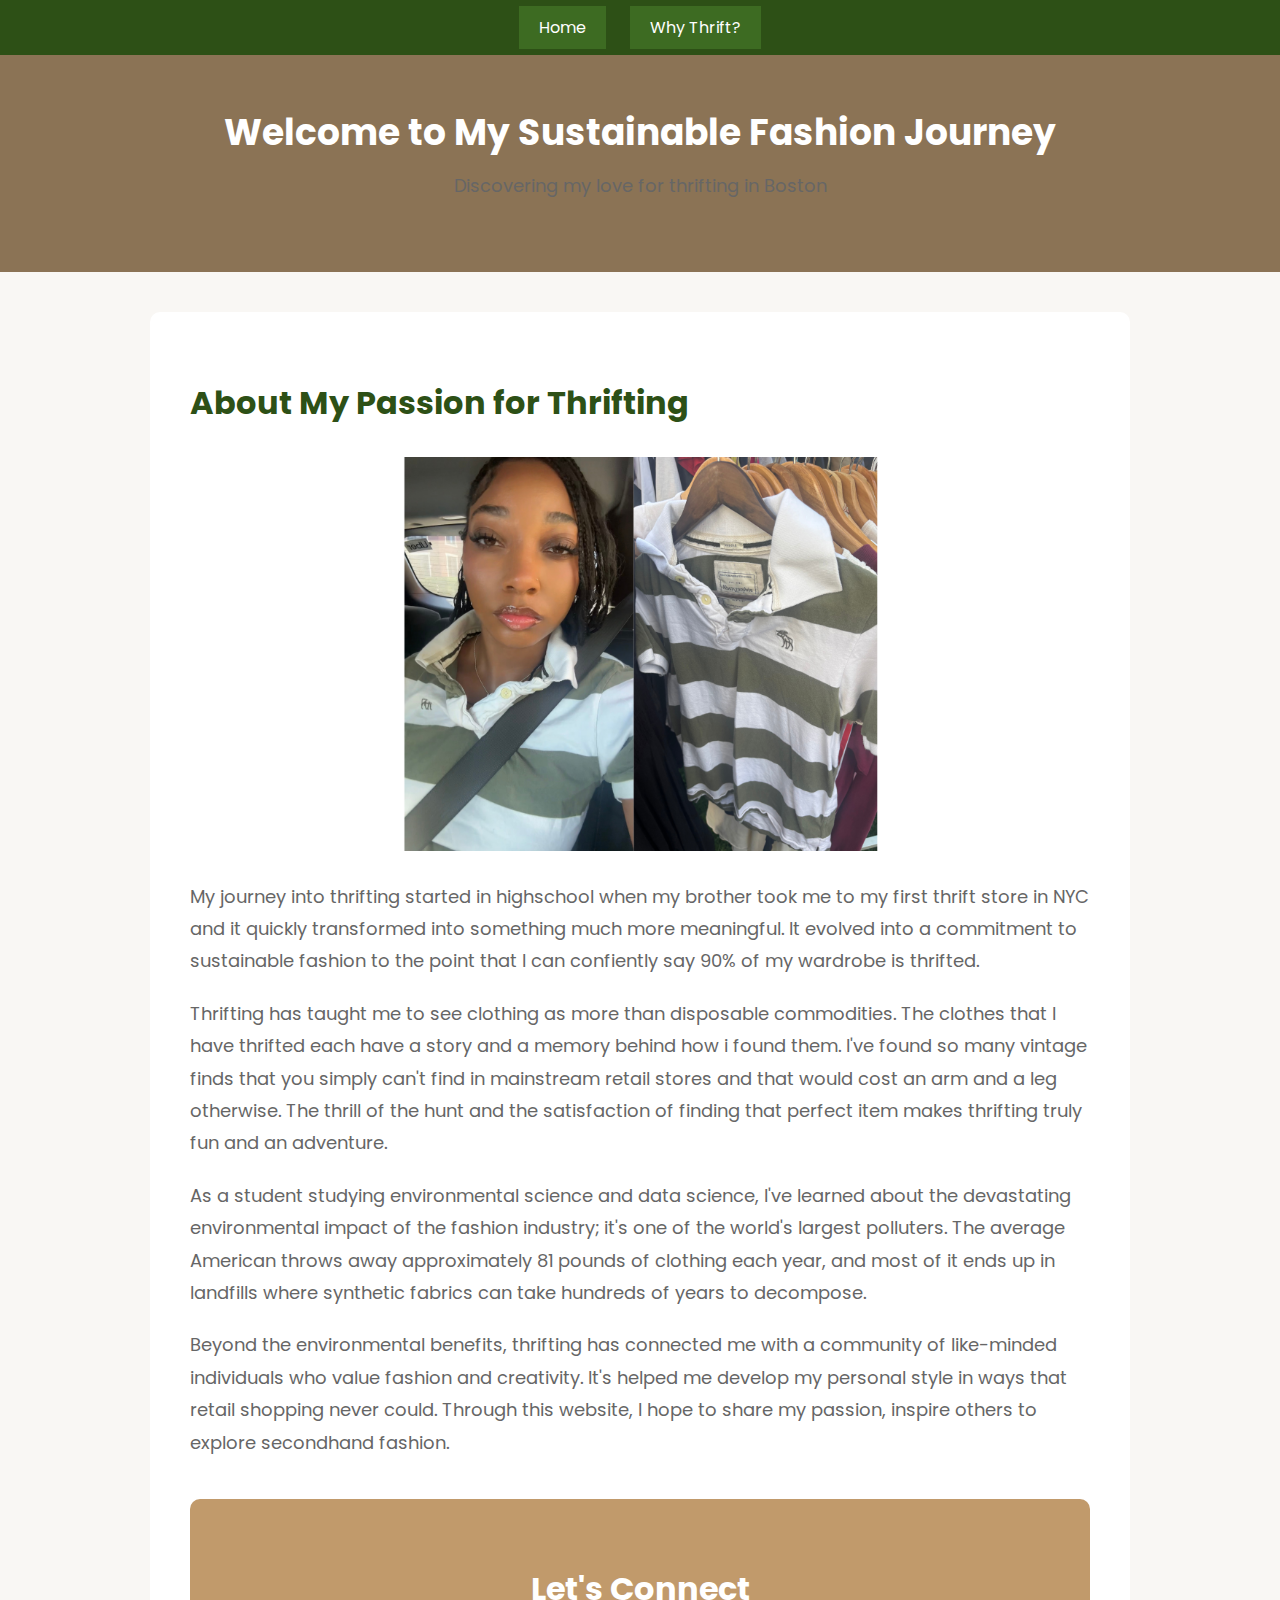
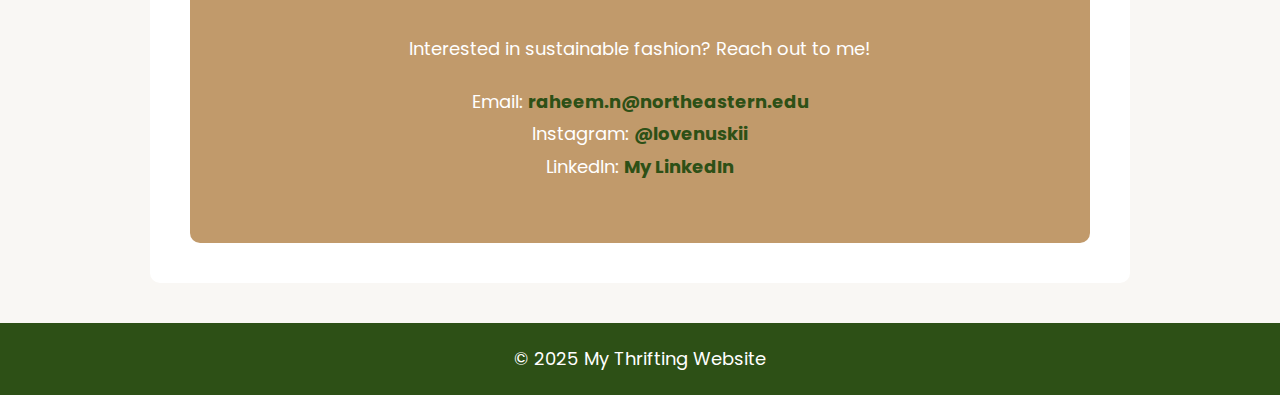
<file: index.html>
<!DOCTYPE html>
<html>
<head>
    <title>My Thrifting Website</title>
    <link rel="stylesheet" href="styles.css">
</head>
<body>
    <nav>
        <a href="index.html">Home</a>
        <a href="why-thrift.html">Why Thrift?</a>
    </nav>

    <header>
        <h1>Welcome to My Sustainable Fashion Journey</h1>
        <p>Discovering my love for thrifting in Boston</p>
    </header>

    <main>
        <h2>About My Passion for Thrifting</h2>
        
        <img src="my-thrift.png" alt="Vintage clothing rack">
        
        <p>
            My journey into thrifting started in highschool when my brother took me to my first thrift store in NYC and it quickly transformed into something much more meaningful. It evolved into a commitment to sustainable fashion to the point that I can confiently say 90% of my wardrobe is thrifted.
        </p>
        
        <p>
            Thrifting has taught me to see clothing as more than disposable commodities. The clothes that I have thrifted each have a story and a memory behind how i found them. I've found so many vintage finds that you simply can't find in mainstream retail stores and that would cost an arm and a leg otherwise. The thrill of the hunt and the satisfaction of finding that perfect item makes thrifting truly fun and an adventure.
        </p>
        
        <p>
            As a student studying environmental science and data science, I've learned about the devastating environmental impact of the fashion industry; it's one of the world's largest polluters. The average American throws away approximately 81 pounds of clothing each year, and most of it ends up in landfills where synthetic fabrics can take hundreds of years to decompose.
        </p>
        
        <p>
            Beyond the environmental benefits, thrifting has connected me with a community of like-minded individuals who value fashion and creativity. It's helped me develop my personal style in ways that retail shopping never could. Through this website, I hope to share my passion, inspire others to explore secondhand fashion.
        </p>

        <section>
            <h2>Let's Connect</h2>
            <p>Interested in sustainable fashion? Reach out to me!</p>
            <p>
                Email: <a href="mailto:raheem.n@northeastern.edu">raheem.n@northeastern.edu</a><br>
                Instagram: <a href="https://instagram.com/lovenuskii">@lovenuskii</a><br>
                LinkedIn: <a href="www.linkedin.com/in/nuri-raheem-a0a656175">My LinkedIn</a>
            </p>
        </section>
    </main>

    <footer>
        <p>© 2025 My Thrifting Website</p>
    </footer>
</body>
</html>
</file>
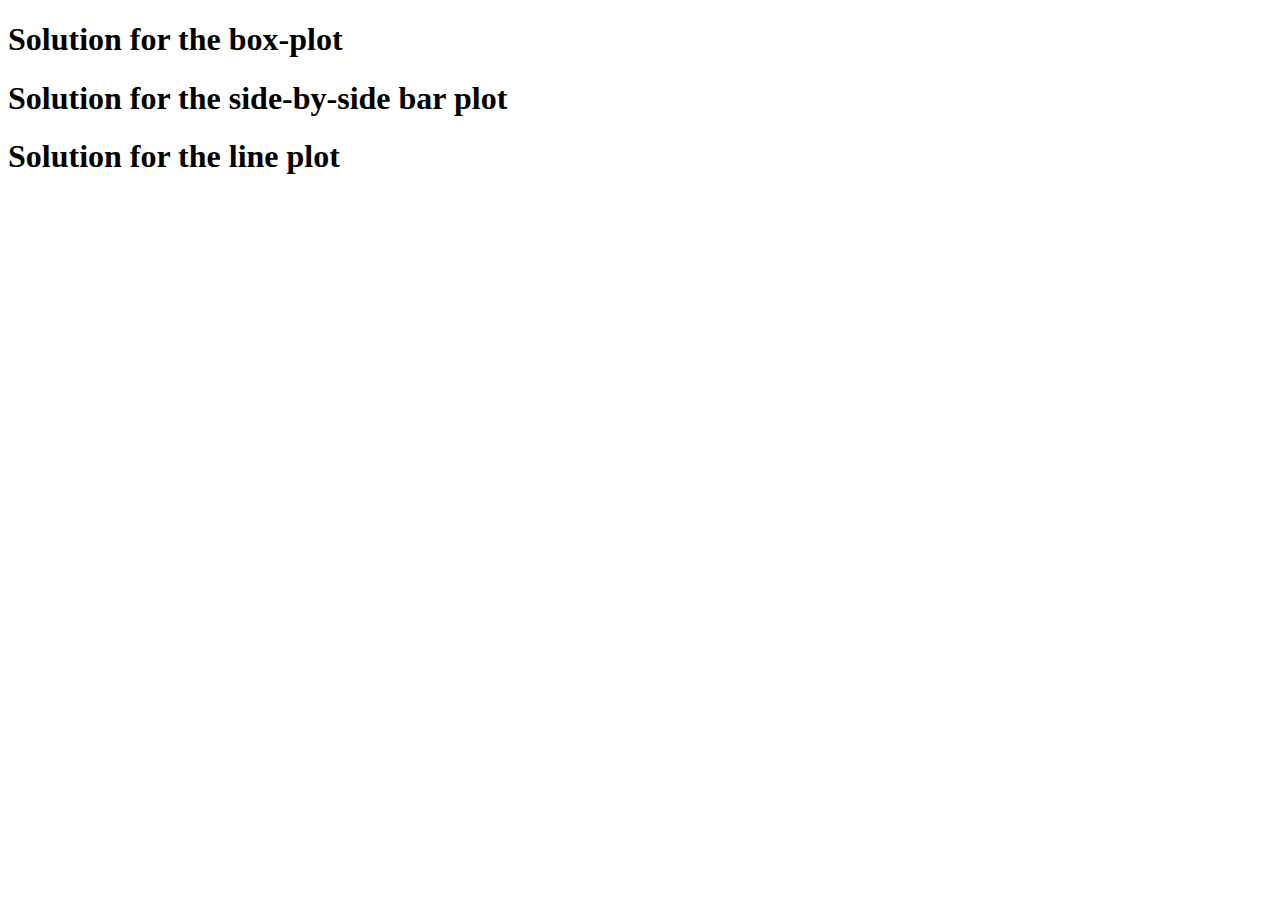
<file: templete.html>
<!DOCTYPE html>
<html lang="en">
<head>
    <meta charset="UTF-8">
    <meta name="viewport" content="width=device-width, initial-scale=1.0">
    <title>Homework 3 D3 part </title>
</head>
<body>

    <h1>Solution for the box-plot</h1>
    <div id="boxplot"></div>

    <h1>Solution for the side-by-side bar plot</h1>
    <div id="barplot"></div>

    <h1>Solution for the line plot</h1>
    <div id="lineplot"></div>
    
    <script src='https://d3js.org/d3.v7.min.js'></script>
    <script src='templete.js'></script>   
</body>
</html>
</file>
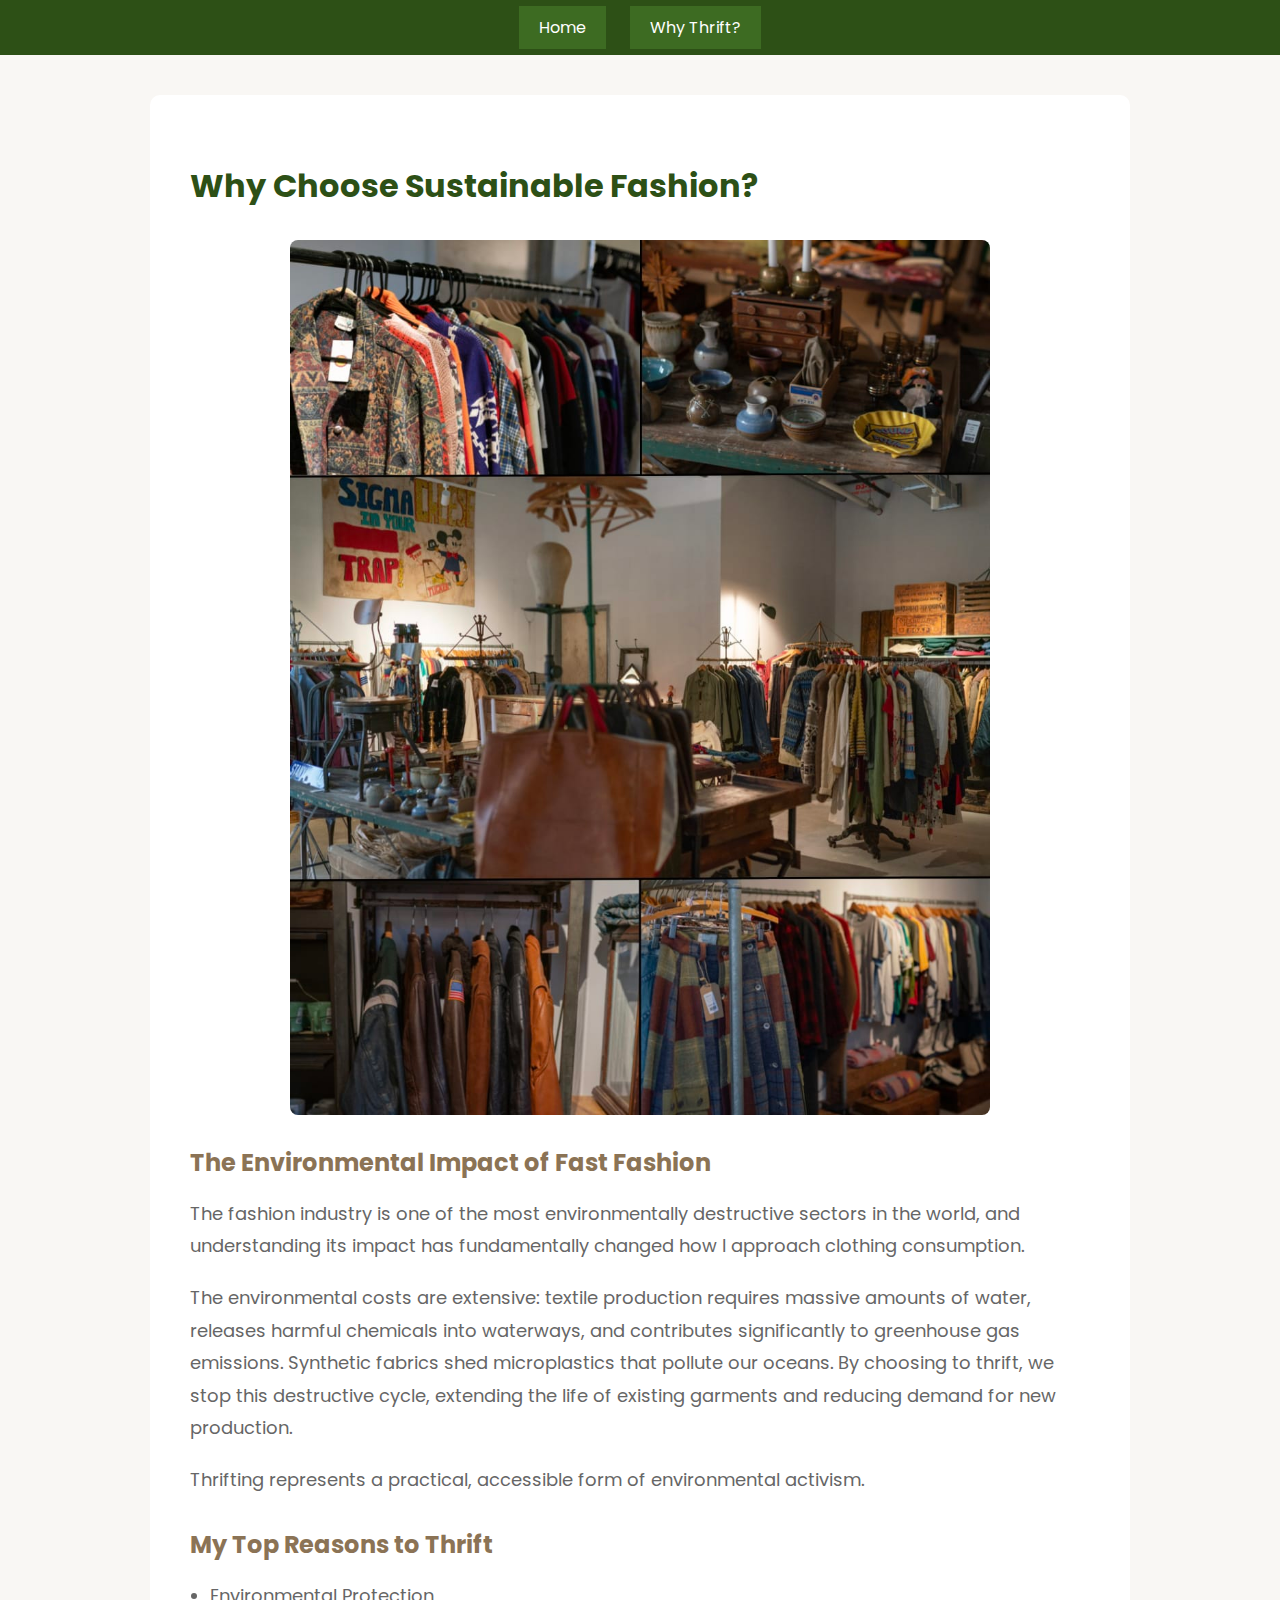
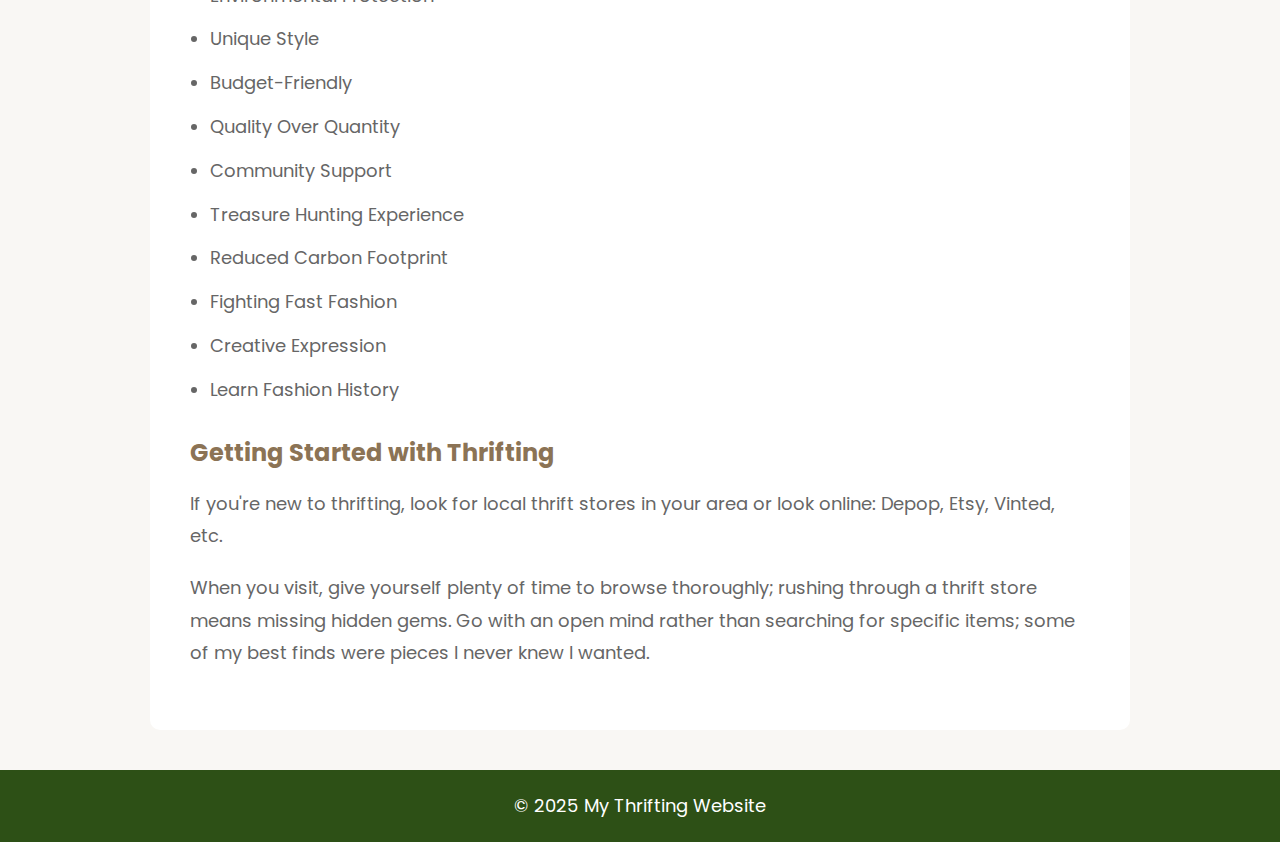
<file: why-thrift.html>
<!DOCTYPE html>
<html>
<head>
    <title>Why Thrift? - My Thrifting Website</title>
    <link rel="stylesheet" href="styles.css">
</head>
<body>
    <nav>
        <a href="index.html">Home</a>
        <a href="why-thrift.html">Why Thrift?</a>
    </nav>

    <main>
        <h2>Why Choose Sustainable Fashion?</h2>
        
        <img src="thrift.jpg" alt="market">
        
        <h3>The Environmental Impact of Fast Fashion</h3>
        
        <p>
            The fashion industry is one of the most environmentally destructive sectors in the world, and understanding its impact has fundamentally changed how I approach clothing consumption.
        </p>
        
        <p>
            The environmental costs are extensive: textile production requires massive amounts of water, releases harmful chemicals into waterways, and contributes significantly to greenhouse gas emissions. Synthetic fabrics shed microplastics that pollute our oceans. By choosing to thrift, we stop this destructive cycle, extending the life of existing garments and reducing demand for new production.
        </p>
        
        <p>
            Thrifting represents a practical, accessible form of environmental activism. 
        </p>

        <h3>My Top Reasons to Thrift</h3>
        
        <ul>
            <li>Environmental Protection</li>
            <li>Unique Style</li>
            <li>Budget-Friendly</li>
            <li>Quality Over Quantity</li>
            <li>Community Support</li>
            <li>Treasure Hunting Experience</li>
            <li>Reduced Carbon Footprint</li>
            <li>Fighting Fast Fashion</li>
            <li>Creative Expression</li>
            <li>Learn Fashion History</li>
        </ul>

        <h3>Getting Started with Thrifting</h3>
        
        <p>
            If you're new to thrifting, look for local thrift stores in your area or look online: Depop, Etsy, Vinted, etc.
        </p>
        
        <p>
            When you visit, give yourself plenty of time to browse thoroughly; rushing through a thrift store means missing hidden gems. Go with an open mind rather than searching for specific items; some of my best finds were pieces I never knew I wanted. 
        </p>
    </main>

    <footer>
        <p>© 2025 My Thrifting Website</p>
    </footer>
</body>
</html>
</file>
<file: styles.css>
@import url('https://fonts.googleapis.com/css2?family=Poppins:wght@300;400;600&display=swap');

body {
    font-family: 'Poppins', Arial, sans-serif;
    margin: 0;
    padding: 0;
    background-color: #f9f7f4;
}

nav {
    background-color: #2d5016;
    padding: 15px;
    text-align: center;
}

nav a {
    color: white;
    text-decoration: none;
    padding: 10px 20px;
    margin: 0 10px;
    background-color: #3d6b22;
}

nav a:hover {
    background-color: #c19a6b;
    color: #2d5016;
}

header {
    background-color: #8b7355;
    color: white;
    padding: 50px 20px;
    text-align: center;
}

header h1 {
    margin: 0;
    font-size: 36px;
}

header p {
    font-size: 18px;
    margin-top: 10px;
}

main {
    max-width: 900px;
    margin: 40px auto;
    padding: 40px;
    background-color: white;
    border-radius: 10px;
}

h2 {
    color: #2d5016;
    font-size: 32px;
    margin-bottom: 20px;
}

h3 {
    color: #8b7355;
    font-size: 24px;
    margin-top: 30px;
    margin-bottom: 15px;
}

p {
    color: #666666;
    font-size: 18px;
    line-height: 1.8;
    margin-bottom: 20px;
}

img {
    width: 100%;
    max-width: 700px;
    height: auto;
    display: block;
    margin: 30px auto;
    border-radius: 8px;
}

ul {
    margin: 20px 0;
    padding-left: 20px;
}

ul li {
    color: #666666;
    font-size: 18px;
    margin-bottom: 15px;
    line-height: 1.6;
}

section {
    background-color: #c19a6b;
    padding: 40px;
    margin-top: 40px;
    text-align: center;
    border-radius: 10px;
}

section h2 {
    color: white;
}

section p {
    color: white;
    font-size: 18px;
}

section a {
    color: #2d5016;
    text-decoration: none;
    font-weight: bold;
}

section a:hover {
    color: white;
}

footer {
    background-color: #2d5016;
    color: white;
    text-align: center;
    padding: 20px;
    margin-top: 40px;
}

footer p {
    color: white;
    margin: 0;
}
</file>
